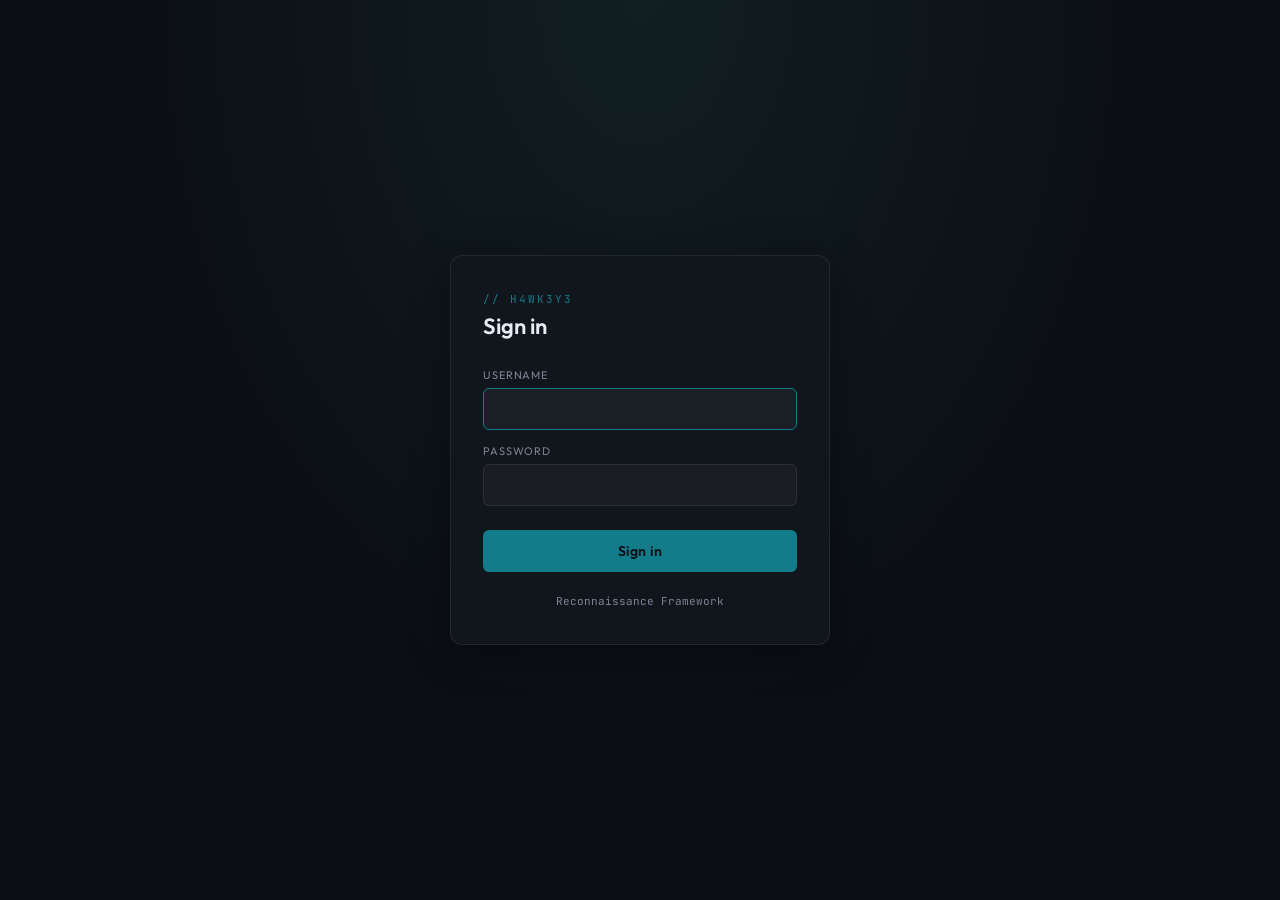
<file: dashboard/frontend/login.html>
<!DOCTYPE html>
<html lang="en">
<head>
  <meta charset="utf-8"/>
  <meta name="viewport" content="width=device-width, initial-scale=1"/>
  <title>h4wk3y3 — Sign in</title>
  <link rel="icon" type="image/svg+xml" href="/ui/favicon.svg"/>
  <script>
    try {
      var __t = localStorage.getItem("argus.theme") || "dark";
      document.documentElement.setAttribute("data-theme", __t);
    } catch (_) {}
  </script>
  <link rel="preconnect" href="https://fonts.googleapis.com"/>
  <link rel="preconnect" href="https://fonts.gstatic.com" crossorigin/>
  <link href="https://fonts.googleapis.com/css2?family=Outfit:wght@400;500;600;700&family=JetBrains+Mono:wght@400;500;600&display=swap" rel="stylesheet"/>
  <style>
    :root {
      --bg: #0b0e14;
      --panel: #11151c;
      --border: rgba(255,255,255,0.08);
      --text: #e6eaf3;
      --text-dim: #7a8597;
      --accent: #137C8B;
      --error: #ff5e62;
    }
    html[data-theme="light"] {
      --bg: #f3f5f7;
      --panel: #ffffff;
      --border: rgba(52,77,89,0.12);
      --text: #0e1a20;
      --text-dim: #5e7884;
    }
    * { box-sizing: border-box; }
    html, body {
      margin: 0; padding: 0;
      background: var(--bg);
      color: var(--text);
      font-family: 'Outfit', sans-serif;
      min-height: 100vh;
    }
    body {
      display: flex; align-items: center; justify-content: center;
      background: radial-gradient(ellipse at top, rgba(91,231,169,0.08), transparent 60%), var(--bg);
    }
    .card {
      background: var(--panel);
      border: 1px solid var(--border);
      border-radius: 12px;
      padding: 36px 32px;
      width: 100%; max-width: 380px;
      box-shadow: 0 8px 40px rgba(0,0,0,0.4);
    }
    .brand {
      font-family: 'JetBrains Mono', monospace;
      font-size: 11px;
      color: var(--accent);
      letter-spacing: 0.18em;
      text-transform: uppercase;
      margin-bottom: 6px;
    }
    h1 {
      font-size: 22px;
      font-weight: 600;
      margin: 0 0 28px;
    }
    label {
      display: block;
      font-size: 11px;
      letter-spacing: 0.08em;
      color: var(--text-dim);
      text-transform: uppercase;
      margin-bottom: 6px;
      margin-top: 14px;
    }
    input[type=text], input[type=password] {
      width: 100%;
      padding: 11px 13px;
      background: rgba(255,255,255,0.04);
      border: 1px solid var(--border);
      border-radius: 6px;
      color: var(--text);
      font-family: 'JetBrains Mono', monospace;
      font-size: 14px;
      outline: none;
      transition: border-color 0.15s;
    }
    input:focus {
      border-color: var(--accent);
    }
    button {
      margin-top: 24px;
      width: 100%;
      padding: 12px;
      background: var(--accent);
      color: var(--bg);
      border: none;
      border-radius: 6px;
      font-family: 'Outfit', sans-serif;
      font-weight: 600;
      font-size: 14px;
      letter-spacing: 0.04em;
      cursor: pointer;
      transition: opacity 0.15s;
    }
    button:hover { opacity: 0.9; }
    button:disabled { opacity: 0.5; cursor: not-allowed; }
    .err {
      margin-top: 16px;
      padding: 10px 12px;
      background: rgba(255,94,98,0.1);
      border: 1px solid rgba(255,94,98,0.4);
      border-radius: 6px;
      color: var(--error);
      font-size: 13px;
      display: none;
    }
    .err.show { display: block; }
    .footnote {
      margin-top: 22px;
      font-size: 11px;
      color: var(--text-dim);
      text-align: center;
      font-family: 'JetBrains Mono', monospace;
    }
  </style>
</head>
<body>
  <div class="card">
    <div class="brand">// h4wk3y3</div>
    <h1>Sign in</h1>
    <form id="loginForm" autocomplete="off">
      <label for="username">Username</label>
      <input type="text" id="username" name="username" required autofocus/>
      <label for="password">Password</label>
      <input type="password" id="password" name="password" required/>
      <button type="submit" id="submitBtn">Sign in</button>
      <div class="err" id="err"></div>
    </form>
    <div class="footnote">Reconnaissance Framework</div>
  </div>

  <script>
    const form = document.getElementById('loginForm');
    const btn = document.getElementById('submitBtn');
    const err = document.getElementById('err');

    function showError(msg) {
      err.textContent = msg;
      err.classList.add('show');
    }
    function clearError() {
      err.classList.remove('show');
      err.textContent = '';
    }

    form.addEventListener('submit', async (e) => {
      e.preventDefault();
      clearError();
      btn.disabled = true;
      btn.textContent = 'Signing in...';
      try {
        const fd = new FormData(form);
        const r = await fetch('/api/auth/login', { method: 'POST', body: fd });
        if (r.status === 200) {
          window.location.href = '/ui/';
          return;
        }
        if (r.status === 429) {
          showError('Too many attempts. Try again in 15 minutes.');
        } else if (r.status === 401) {
          showError('Invalid username or password.');
        } else {
          showError(`Login failed (${r.status})`);
        }
      } catch (e) {
        showError('Network error: ' + e.message);
      } finally {
        btn.disabled = false;
        btn.textContent = 'Sign in';
      }
    });

    // Note: we deliberately do NOT probe /api/auth/me here to auto-bounce an
    // already-logged-in user. That probe returns 401 for the (common) anonymous
    // case, which the browser logs as a red "Failed to load resource" console
    // error on every visit to the login page. The session cookie is HttpOnly so
    // JS can't pre-check it; the reverse bounce (dashboard → login on 401) in
    // /ui/ already covers the meaningful redirect.
  </script>
</body>
</html>
</file>
